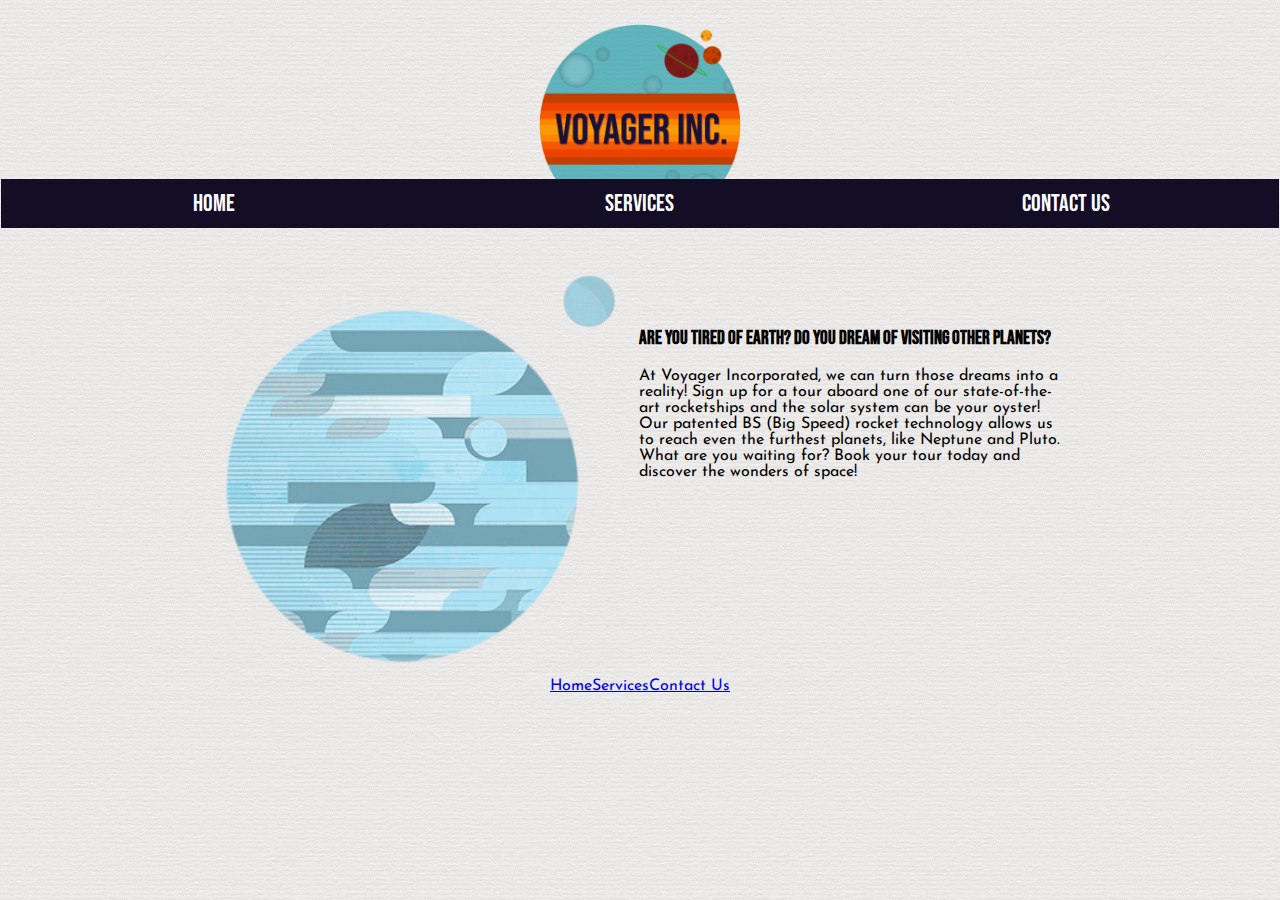
<file: index.html>
<!DOCTYPE html>
<html lang="en">

<head>
    <meta charset="UTF-8">
    <meta name="viewport" content="width=device-width, initial-scale=1.0">
    <title>Home</title>
    <link rel="stylesheet" href="styles.css">
    <link href="https://fonts.googleapis.com/css2?family=Bebas+Neue&family=Josefin+Sans&display=swap" rel="stylesheet">
</head>

<body>
    <header>
        <img src="images/VoyagerLogo.png" alt="Voyager">
    </header>
    <nav id="navbar">
        <ul>
            <li><a href="index.html" class="gradient">Home</a></li>
            <li><a href="services.html" class="gradient">Services</a></li>
            <li><a href="contact.html" class="gradient">Contact Us</a></li>
        </ul>
    </nav>
    <section id="homeContent">
        <div id="homeImage">
            <img id="neptuneImage" src="images/Neptune.png" alt="Neptune">
        </div>
        <div id="homeParagraphs">
            <h3>Are you tired of earth? Do you dream of visiting other planets?</h3>
            <p>At Voyager Incorporated, we can turn those dreams into a reality! Sign up for a tour aboard one
                of our state-of-the-art rocketships and the solar system can be your oyster!</p>
            <p>Our patented BS (Big Speed) rocket technology allows us to reach even the furthest planets, like
                Neptune and Pluto.</p>
            <p>What are you waiting for? Book your tour today and discover the wonders of space!</p>
        </div>
    </section>


</body>
    
<footer class="footer">
    <ul>
        <li><a href="index.html" class="gradient">Home</a></li>
        <li><a href="services.html" class="gradient">Services</a></li>
        <li><a href="contact.html" class="gradient">Contact Us</a></li>
    </ul>
</footer>

</html>
</file>
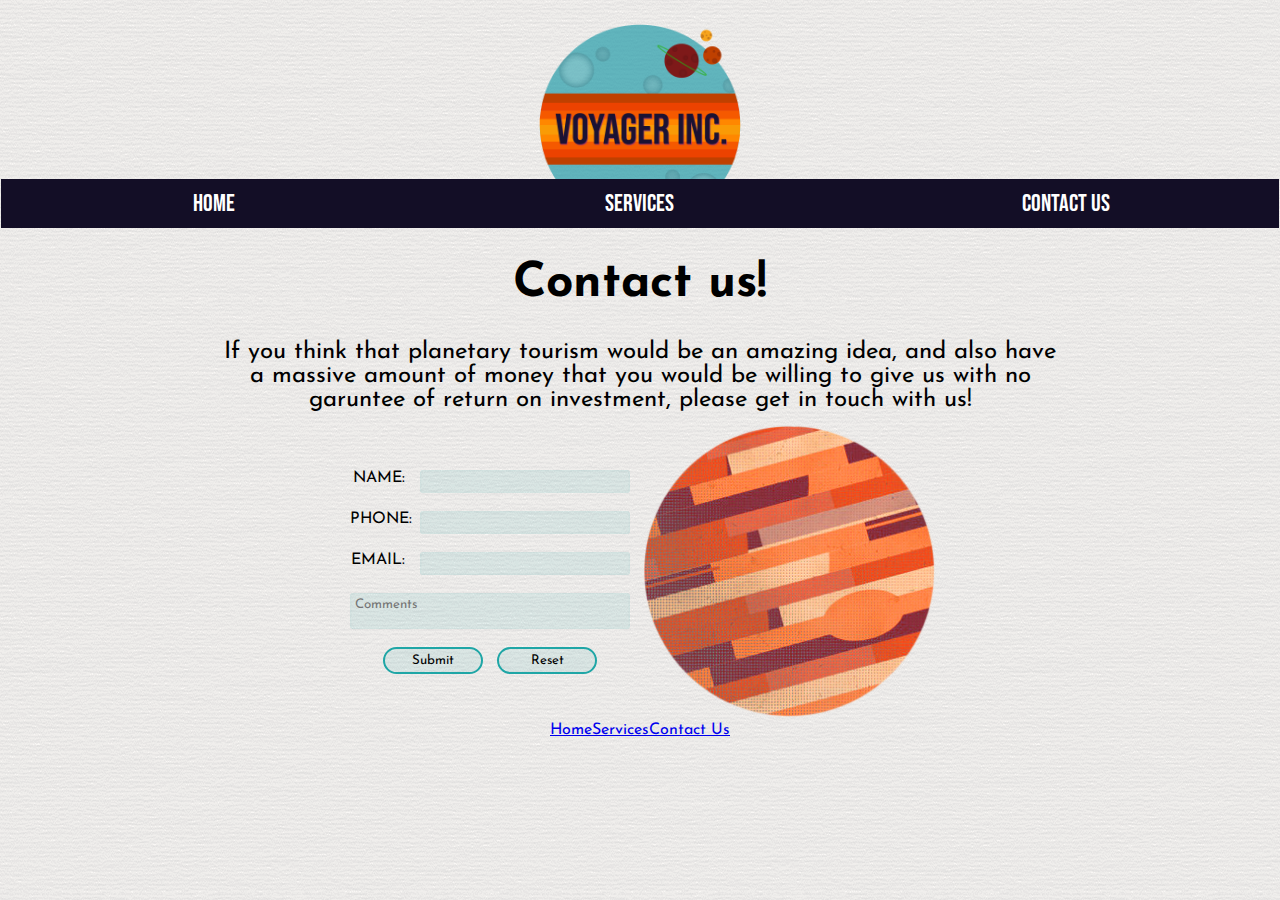
<file: contact.html>
<!DOCTYPE html>
<html lang="en">
<head>
    <meta charset="UTF-8">
    <meta name="viewport" content="width=device-width, initial-scale=1.0">
    <title>Contact Us</title>
    <link rel="stylesheet" href="styles.css">
    <link href="https://fonts.googleapis.com/css2?family=Bebas+Neue&family=Josefin+Sans&display=swap"
        rel="stylesheet">
    <script src="validation.js"></script>
</head>
<body id="contactBody">
    <header>
        <img src="images/VoyagerLogo.png" alt="Voyager">
    </header>
    <nav id="navbar">
        <ul>
            <li><a href="index.html" class="gradient">Home</a></li>
            <li><a href="services.html" class="gradient">Services</a></li>
            <li><a href="contact.html" class="gradient">Contact Us</a></li>
        </ul>
    </nav>
    <section id="title">
        <h1>Contact us!</h1>
        <p>If you think that planetary tourism would be an amazing idea, and also have a massive amount of money that you would be willing to give us with no garuntee of return on investment, please get in touch with us!</p>
    </section>
    <div class="formContainer">
        <div class="form">
            <form action="index.html" method="POST" class="contactForm" id="contactForm">
                
                <label for="name">Name:</label>
                <input type="text" name="name" id="name" class="input"><br>
                <label for="phone">Phone:</label>
                <input type="text" name="phone" id="phone" class="input"><br>
                <label for="email">Email:</label>
                <input type="text" name="email" id="email" class="input"><br>
                <textarea placeholder="Comments" ></textarea><br>
                
                <button type="submit">Submit</button>
                <button type="reset">Reset</button>
            </form>
        </div>
        <div class="image">
            <img id="jupiterImage" src="images/Jupiter.png" alt="Jupiter">
        </div>
    </div>
</body>
<footer class="footer">
    <ul>
        <li><a href="index.html" class="gradient">Home</a></li>
        <li><a href="services.html" class="gradient">Services</a></li>
        <li><a href="contact.html" class="gradient">Contact Us</a></li>
    </ul>
</footer>
</html>
</file>
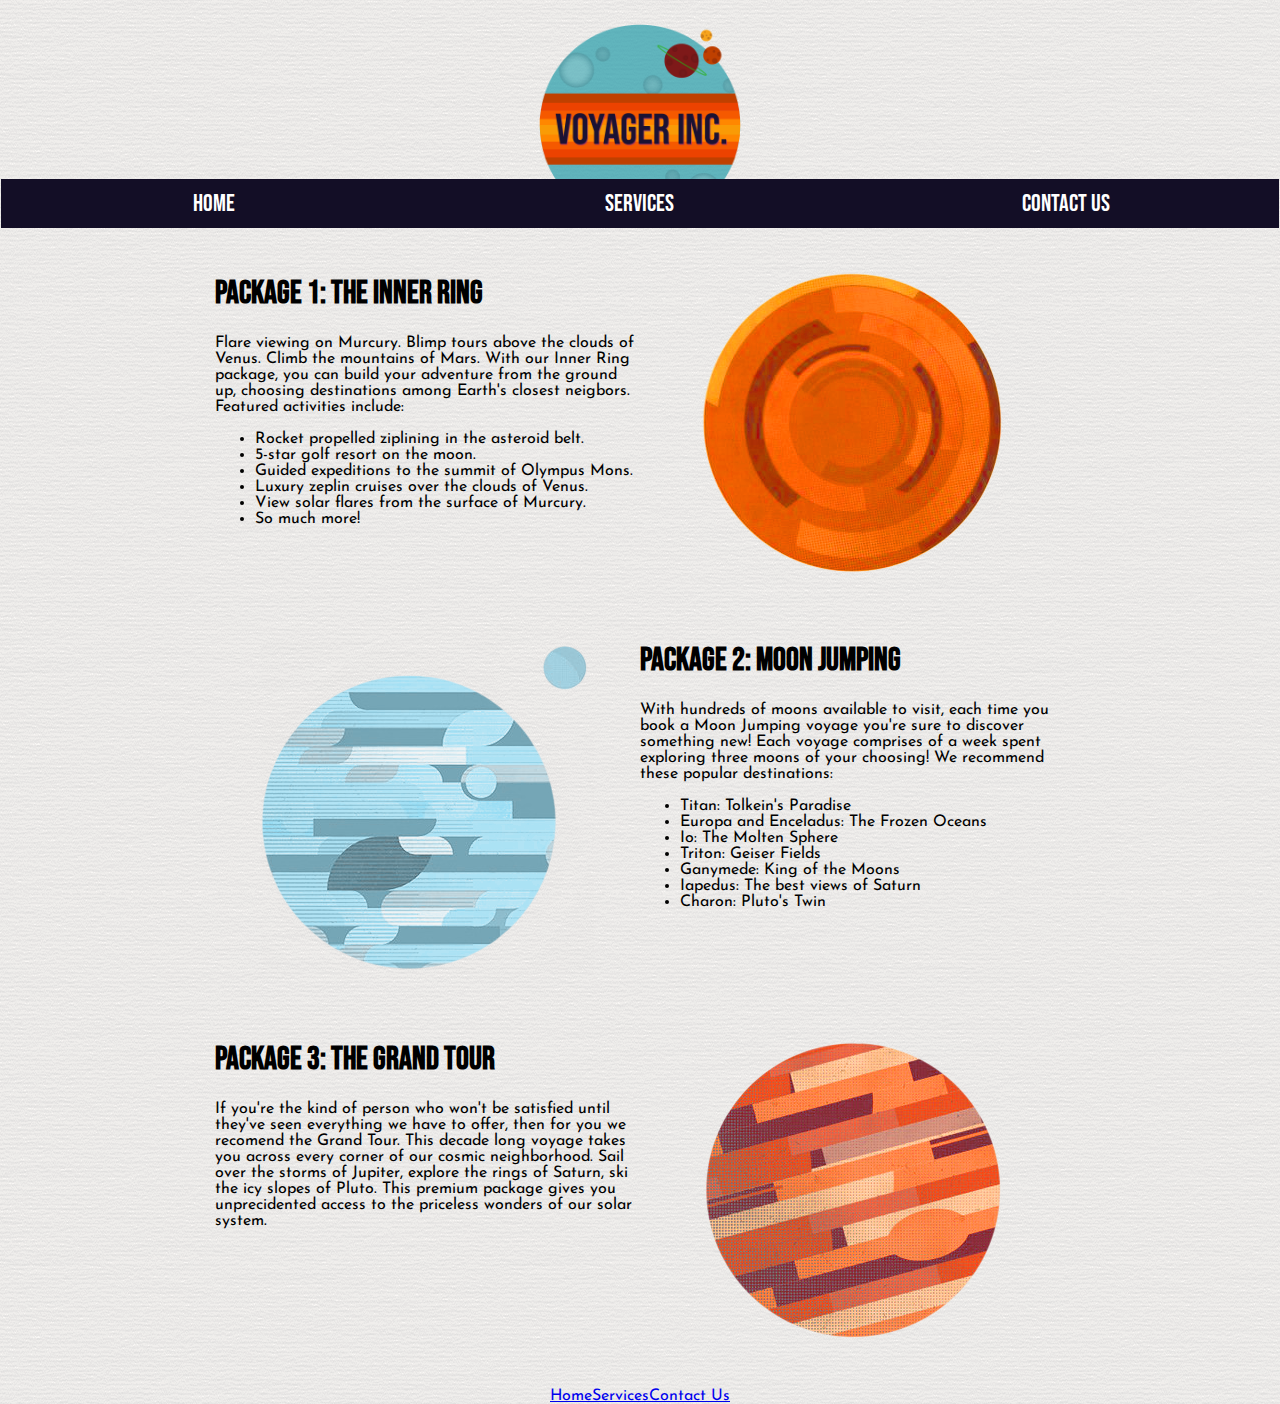
<file: services.html>
<!DOCTYPE html>
<html lang="en">
<head>
    <meta charset="UTF-8">
    <meta name="viewport" content="width=device-width, initial-scale=1.0">
    <title>Services</title>
    <link rel="stylesheet" href="styles.css">
    <link href="https://fonts.googleapis.com/css2?family=Bebas+Neue&family=Josefin+Sans&display=swap"
        rel="stylesheet">
</head>
<body>
    <header>
        <img src="images/VoyagerLogo.png" alt="Voyager">
    </header>
    <nav id="navbar">
        <ul>
            <li><a href="index.html" class="gradient">Home</a></li>
            <li><a href="services.html" class="gradient">Services</a></li>
            <li><a href="contact.html" class="gradient">Contact Us</a></li>
        </ul>
    </nav>
    <div id="serviceContent">
        <section id="innerRing" class="services">
            <h1>Package 1: The Inner Ring</h1>
            <p>Flare viewing on Murcury. Blimp tours above the clouds of Venus. Climb the mountains of Mars.
                With our Inner Ring package, you can build your adventure from the ground up, choosing
                destinations among Earth's closest neigbors.
                Featured activities include:
            </p>
            <ul>
                <li>Rocket propelled ziplining in the asteroid belt.</li>
                <li>5-star golf resort on the moon.</li>
                <li>Guided expeditions to the summit of Olympus Mons.</li>
                <li>Luxury zeplin cruises over the clouds of Venus.</li>
                <li>View solar flares from the surface of Murcury.</li>
                <li>So much more!</li>
            </ul>
        </section>
        <img class="serviceImage" src="images/Venus.png" alt="Venus">
        <section id="moonHopping" class="services">
            <h1>Package 2: Moon Jumping</h1>
            <p>
                With hundreds of moons available to visit, each time you book a Moon Jumping voyage you're
                sure to discover something new! Each voyage comprises of a week spent exploring three moons
                of your choosing! We recommend these popular destinations:</p>
                <ul>
                    <li>Titan: Tolkein's Paradise</li>
                    <li>Europa and Enceladus: The Frozen Oceans</li>
                    <li>Io: The Molten Sphere</li>
                    <li>Triton: Geiser Fields</li>
                    <li>Ganymede: King of the Moons</li>
                    <li>Iapedus: The best views of Saturn</li>
                    <li>Charon: Pluto's Twin</li>
                </ul>

        </section>
        <img class="serviceImage" src="images/Neptune.png" alt="Neptune">
        <section id="grandTour" class="services">
            <h1>Package 3: The Grand Tour</h1>
            <p>If you're the kind of person who won't be satisfied until they've seen everything we have to
                offer, then for you we recomend the Grand Tour. This decade long voyage takes you across
                every corner of our cosmic neighborhood. Sail over the storms of Jupiter, explore the rings
                of Saturn, ski the icy slopes of Pluto. This premium package gives you unprecidented access
                to the priceless wonders of our solar system.</p>
        </section>
        <img class="serviceImage" src="images/Jupiter.png" alt="Jupiter">
    </div>
    
</body>
    <footer class="footer">
    <ul>
        <li><a href="index.html" class="gradient">Home</a></li>
        <li><a href="services.html" class="gradient">Services</a></li>
        <li><a href="contact.html" class="gradient">Contact Us</a></li>
    </ul>
</footer>
</html>
</file>
<file: styles.css>
html, body {
    margin: 0;
    padding: 0;
    background-color: #F9F7F5;
    background-image: url(images/paper.png);


}

.footer > ul{
    display: flex;
    justify-content: center;
    align-content: flex-end;
    list-style-type: none;
    padding: 0px;
    margin: auto;
    width: 100%;
    font-family: 'Josefin Sans', sans-serif;
    color: #130E26;
}

.footer > a{
    text-decoration: none;
    color: #130E26;
}


/*Nav*/
#navbar {
    display: flex;
    flex-direction: row;
    font-family: 'Bebas Neue', cursive;
    font-size: 24px;
    margin-top: -75px;
    overflow: hidden;
}
#navbar ul{
    display: flex;
    justify-content: center;
    list-style-type: none;
    padding: 0px;
    margin: auto;
    
    width: 100%;
}

#navbar li{
    width: 33.3%;
    text-align: center;
}
#navbar .gradient {
    display: block;
    color: white;
    padding: 10px 50px;
    text-decoration: none;
    position: relative;
    z-index: 1;
    background: linear-gradient(#130E26, #F28907);
    overflow: hidden;
}
#navbar .gradient::before {
    content: "";
    position: absolute;
    top: 0;
    left: 0;
    width: 100%;
    height: 200%;
    background: linear-gradient(#130E26 50%,#F28907 50%);
    transition: transform 0.9s;
    z-index: -1;
}
#navbar .gradient:hover::before {
    transform: translateY(-50%);
}
#navbar .gradient:active {
    color: #1FA6A6;
}

/*Header*/
header{
    text-align: center;
}

header > img{
    height: 250px;
}


#homeParagraphs{
    display: block;
    padding-top: 50px;
}

#homeParagraphs > h3{
    font-family: 'Bebas Neue', cursive;
}

#homeParagraphs > p{
    font-size: 16px;
}


p{
    margin: auto;
    text-align: left;
    font-family: 'Josefin Sans', sans-serif;
    font-size: 24px;
}

#homeContent{
    display: block;
    width: 850px;
    height: 100%;
    margin: auto;
    margin-top: 30px;
}

#neptuneImage{
    display: block;
    clear: both;
    float: left;
    height: 400px;
    margin: auto;
    margin-right: 5px;
    padding: 10px;
}
/*Services Form*/
#serviceContent{
    width: 850px;
    margin: 20px auto;
}

#innerRing{
    clear: both;
    float: left;
    width: 425px;
}

.services > h1{
    font-family: 'Bebas Neue', cursive;
}

.services > p{
    font-family: 'Josefin Sans', sans-serif;
    font-size: 16px;
}

.services > ul{
    font-family: 'Josefin Sans', sans-serif;
    font-size: 16px;
}


#moonHopping{
    clear: both;
    float: right;
    width: 425px;
}

#grandTour{
    clear: both;
    float: left;
    width: 425px;
    margin-bottom: 20px;
}

.serviceImage{
    display: block;
    padding: 20px;
    margin: auto;
    margin-top: 25px;
    margin-bottom: 25px;
}

/*Contact Form*/

#title{
    width: 850px;
    margin: auto;
    text-align: center;
    font-family: 'Josefin Sans', sans-serif;
    font-size: 24px;
}

#title > p{
    text-align: center;
}

.formContainer{
    margin: auto;
    margin-top: 10px;
    display: flex;
    text-align: center;
    align-items: center;
}

.form{
    flex: 50%;
}

form{
    clear: both;
    float: right;
}



label{
    width: 55px;
    font-family: 'Josefin Sans', sans-serif;
    text-align: right;
    clear: both;
    float:left;
    margin-right:15px;
    text-transform: uppercase;
}


input, textarea{
    font-family: 'Josefin Sans', sans-serif;
    width: 200px;
    margin-right: 10px;
    padding: 5px;
    display: block;
    background: none;
    border: none;
    border-radius: 3px;
    resize: none;
    background-color: #1FA6A619;
    box-shadow: inset 0 0 3px #1FA6A619;
}


textarea{
    width: 270px;
}

button{
    font-family: 'Josefin Sans', sans-serif;
    display: 
    inline-block;
    width: 100px;
    margin: auto;
    padding: 5px;
    margin-right: 10px;

    background: #1FA6A619;
    border: 2px solid #1FA6A6;
    border-radius: 15px;
    transition: all 0.2s;
}

button:hover{
    background: #BF360419;
}

.image{
    flex: 50%;
}

#jupiterImage{
    display: block;
    height: 300px;
    
}
</file>
